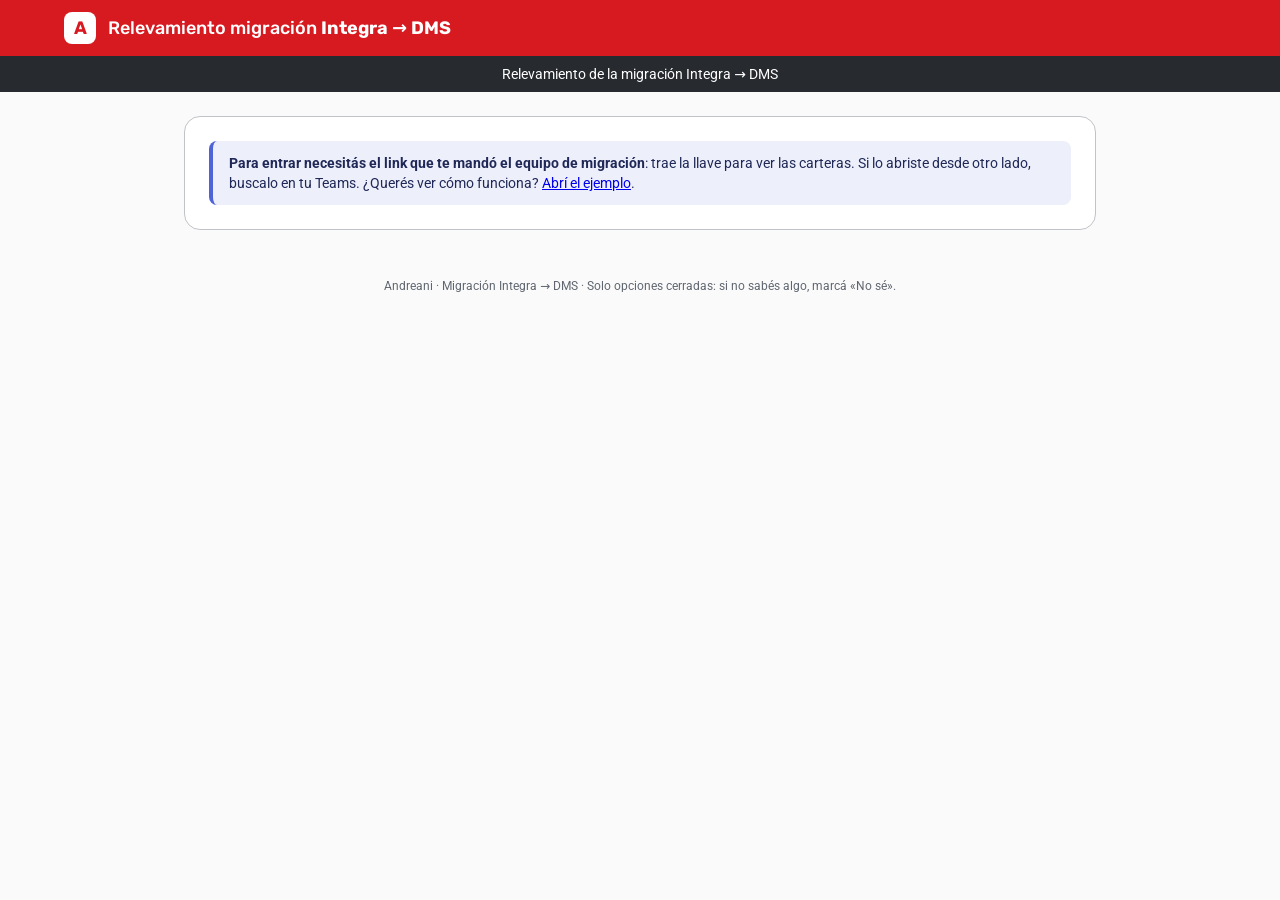
<file: index.html>
<!doctype html>
<html lang="es-AR">
<head>
<meta charset="utf-8">
<meta name="viewport" content="width=device-width, initial-scale=1">
<title>Relevamiento migración Integra → DMS · Andreani</title>
<meta name="robots" content="noindex">
<meta name="referrer" content="no-referrer">
<link rel="preconnect" href="https://fonts.googleapis.com">
<link rel="stylesheet" href="https://fonts.googleapis.com/css2?family=Roboto:wght@400;500;700&family=Rubik:wght@500;700&display=swap">
<link rel="stylesheet" href="rel.css?v=0.2.5">
<link rel="stylesheet" href="atajo.css?v=0.2.5">
</head>
<body>
<a class="saltar" href="#principal">Ir al contenido</a>
<header class="top">
  <div class="top-in">
    <div class="marca"><span class="logo" aria-hidden="true">A</span><span>Relevamiento migración <strong>Integra → DMS</strong></span></div>
    <div class="quien" id="quienBox" hidden>Cartera de <strong id="quien">—</strong> <button type="button" class="btn-top" id="btnCambiar">Cambiar</button></div>
  </div>
</header>
<div class="proto-banner" id="banner" role="note">Cargando…</div>
<div id="principal">
<main class="sel-wrap" id="vistaSel" aria-live="polite"></main>
<main class="wrap" id="vistaRel" hidden>
  <aside class="lateral">
    <div class="avance">
      <span class="avance-l">Tu avance</span>
      <div class="avance-b" role="progressbar" aria-label="Avance del relevamiento" aria-valuemin="0" aria-valuemax="100" aria-valuenow="0"><span id="avanceBar"></span></div>
      <span class="small" id="avanceTxt"></span>
    </div>
    <nav aria-label="Secciones del relevamiento"><ol class="pasos" id="pasos"></ol></nav>
  </aside>
  <section class="principal">
    <h1 id="pasoT" tabindex="-1"></h1>
    <p class="bajada" id="pasoD"></p>
    <div id="cuerpo" tabindex="-1"></div>
    <div class="nav-pasos">
      <button type="button" class="btn btn-secondary" id="btnAnt">Anterior</button>
      <button type="button" class="btn btn-primary" id="btnSig">Siguiente</button>
    </div>
  </section>
</main>
</div>
<dialog id="dlgCopia" aria-labelledby="copiaT">
  <h2 id="copiaT"></h2>
  <p class="small" id="copiaD"></p>
  <fieldset class="copia-l"><legend class="sr-only">Contratos a los que copiar</legend><div id="copiaL"></div></fieldset>
  <div class="dlg-acc">
    <button type="button" class="btn btn-ghost" id="copiaNo">Cancelar</button>
    <button type="button" class="btn btn-primary" id="copiaOk">Copiar</button>
  </div>
</dialog>
<footer class="pie">Andreani · Migración Integra → DMS · Solo opciones cerradas: si no sabés algo, marcá «No sé».</footer>
<script src="catalogos.js?v=0.2.5"></script>
<script src="demo.js?v=0.2.5"></script>
<script src="datos.js?v=0.2.5"></script>
<script src="app.js?v=0.2.6"></script>
<script src="seleccion.js?v=0.2.6"></script>
</body>
</html>
</file>
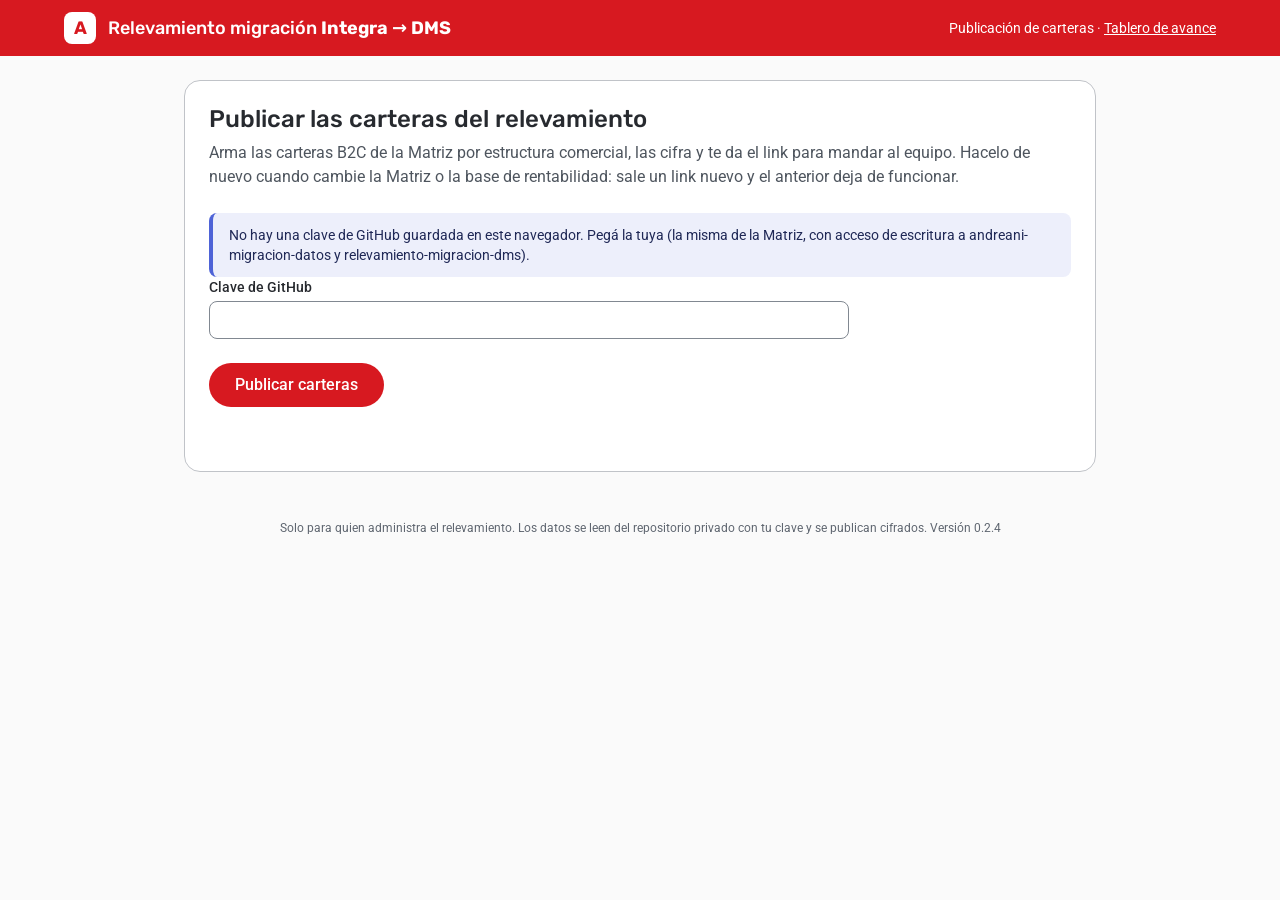
<file: publicar.html>
<!doctype html>
<html lang="es-AR">
<head>
<meta charset="utf-8">
<meta name="viewport" content="width=device-width, initial-scale=1">
<title>Publicar carteras · Relevamiento migración Integra → DMS</title>
<meta name="robots" content="noindex">
<meta name="referrer" content="no-referrer">
<link rel="preconnect" href="https://fonts.googleapis.com">
<link rel="stylesheet" href="https://fonts.googleapis.com/css2?family=Roboto:wght@400;500;700&family=Rubik:wght@500;700&display=swap">
<link rel="stylesheet" href="rel.css?v=0.2.4">
</head>
<body>
<header class="top">
  <div class="top-in">
    <div class="marca"><span class="logo" aria-hidden="true">A</span><span>Relevamiento migración <strong>Integra → DMS</strong></span></div>
    <div class="quien">Publicación de carteras · <a href="tablero.html" style="color:inherit">Tablero de avance</a></div>
  </div>
</header>
<main class="sel-wrap">
  <div class="sel-card">
    <h1>Publicar las carteras del relevamiento</h1>
    <p class="bajada">Arma las carteras B2C de la Matriz por estructura comercial, las cifra y te da el link para mandar al equipo. Hacelo de nuevo cuando cambie la Matriz o la base de rentabilidad: sale un link nuevo y el anterior deja de funcionar.</p>
    <div id="estadoClave"></div>
    <div class="sel-acc"><button type="button" class="btn btn-primary" id="btnPub">Publicar carteras</button></div>
    <ol class="pub-pasos" id="pasosPub" aria-live="polite"></ol>
    <div id="resultado" aria-live="polite"></div>
  </div>
</main>
<footer class="pie">Solo para quien administra el relevamiento. Los datos se leen del repositorio privado con tu clave y se publican cifrados. <span id="verPub"></span></footer>
<script src="datos.js?v=0.2.4"></script>
<script src="publicar.js?v=0.2.4"></script>
</body>
</html>
</file>
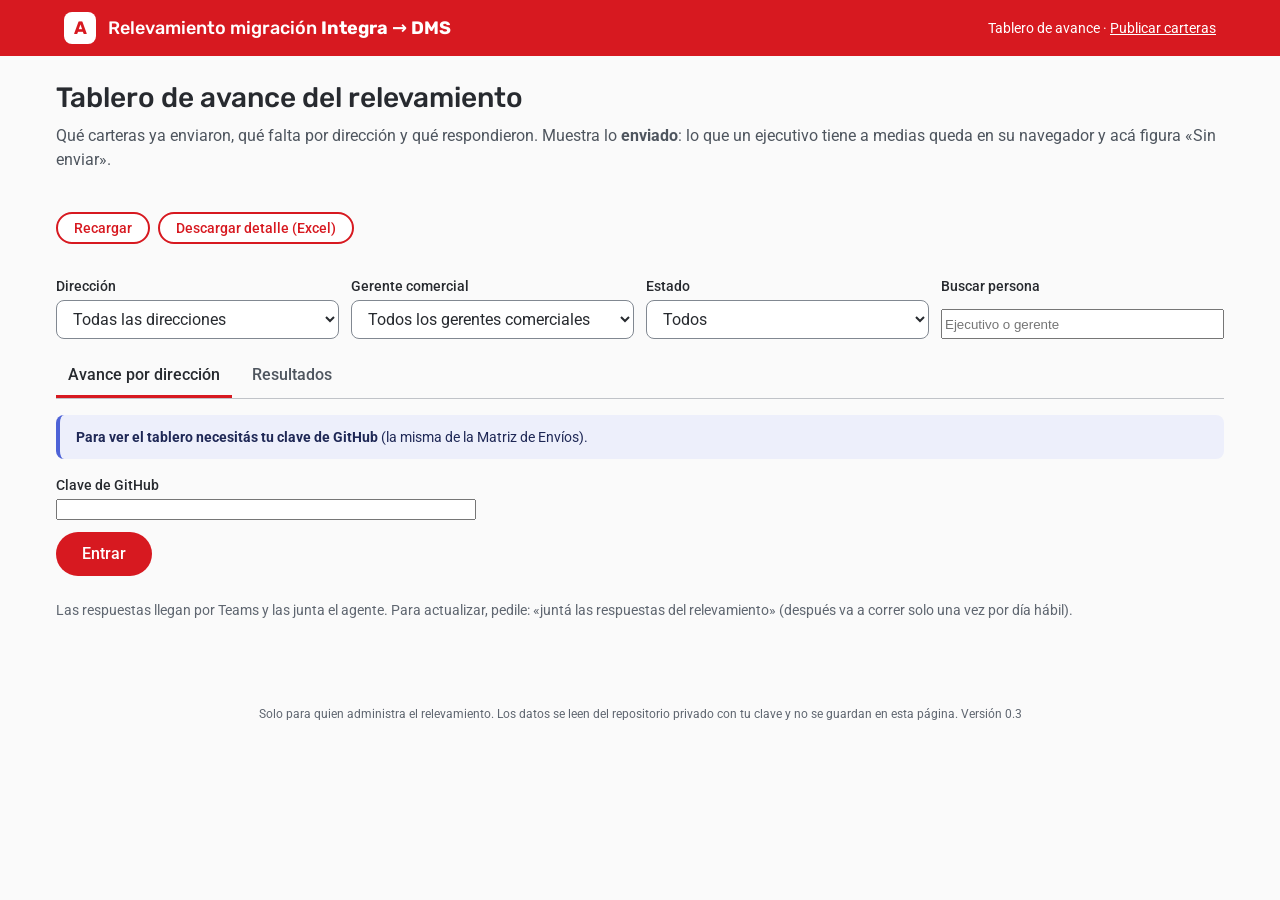
<file: tablero.html>
<!doctype html>
<html lang="es-AR">
<head>
<meta charset="utf-8">
<meta name="viewport" content="width=device-width, initial-scale=1">
<title>Tablero · Relevamiento migración Integra → DMS</title>
<meta name="robots" content="noindex">
<meta name="referrer" content="no-referrer">
<link rel="preconnect" href="https://fonts.googleapis.com">
<link rel="stylesheet" href="https://fonts.googleapis.com/css2?family=Roboto:wght@400;500;700&family=Rubik:wght@500;700&display=swap">
<link rel="stylesheet" href="rel.css?v=0.3">
<link rel="stylesheet" href="tablero.css?v=0.3">
</head>
<body>
<a class="saltar" href="#principal">Ir al contenido</a>
<header class="top">
  <div class="top-in">
    <div class="marca"><span class="logo" aria-hidden="true">A</span><span>Relevamiento migración <strong>Integra → DMS</strong></span></div>
    <div class="quien">Tablero de avance · <a class="tb-top-lnk" href="publicar.html">Publicar carteras</a></div>
  </div>
</header>
<main class="tb-wrap" id="principal">
  <div class="tb-cab">
    <div>
      <h1>Tablero de avance del relevamiento</h1>
      <p class="bajada">Qué carteras ya enviaron, qué falta por dirección y qué respondieron. Muestra lo <strong>enviado</strong>: lo que un ejecutivo tiene a medias queda en su navegador y acá figura «Sin enviar».</p>
    </div>
    <div class="tb-cab-acc">
      <button type="button" class="btn btn-secondary btn-sm" id="btnRecargar">Recargar</button>
      <button type="button" class="btn btn-secondary btn-sm" id="btnCsv">Descargar detalle (Excel)</button>
    </div>
  </div>
  <div class="pub-stats tb-kpis" id="kpis" aria-live="polite"></div>
  <div class="tb-filtros" role="search" aria-label="Filtros del tablero">
    <div class="campo"><label for="fDir">Dirección</label><select id="fDir"><option value="">Todas las direcciones</option></select></div>
    <div class="campo"><label for="fGc">Gerente comercial</label><select id="fGc"><option value="">Todos los gerentes comerciales</option></select></div>
    <div class="campo"><label for="fEstado">Estado</label><select id="fEstado"><option value="">Todos</option><option value="sin">Sin enviar</option><option value="env">Enviadas</option><option value="ns">Con «No sé» o incompletas</option><option value="ok">Enviadas completas</option></select></div>
    <div class="campo"><label for="fQ">Buscar persona</label><input type="search" id="fQ" autocomplete="off" placeholder="Ejecutivo o gerente"></div>
  </div>
  <div class="tb-vistas" role="group" aria-label="Vista">
    <button type="button" class="tb-vista" data-vista="avance" aria-pressed="true">Avance por dirección</button>
    <button type="button" class="tb-vista" data-vista="resultados" aria-pressed="false">Resultados</button>
  </div>
  <div id="cuerpo" aria-live="polite"></div>
  <p class="small tb-nota">Las respuestas llegan por Teams y las junta el agente. Para actualizar, pedile: «juntá las respuestas del relevamiento» (después va a correr solo una vez por día hábil).</p>
</main>
<footer class="pie">Solo para quien administra el relevamiento. Los datos se leen del repositorio privado con tu clave y no se guardan en esta página. Versión 0.3</footer>
<script src="catalogos.js?v=0.3"></script>
<script src="datos.js?v=0.3"></script>
<script src="consolidar.js?v=0.3"></script>
<script src="tablero.js?v=0.3"></script>
</body>
</html>
</file>
<file: rel.css>
/* Relevamiento migración Integra → DMS · v0.2 · Design System Andreani (tokens) + paleta D-045 */
:root {
  --c-red-50: #fbe8e9; --c-red-600: #d71920; --c-red-700: #b6040b; --c-red-800: #810f13;
  --c-gray-000: #ffffff; --c-gray-50: #fafafa; --c-gray-100: #dfe1e3; --c-gray-200: #c0c3c8; --c-gray-400: #818891;
  --c-gray-500: #616a75; --c-gray-600: #4e555e; --c-gray-700: #3a4046; --c-gray-800: #272a2f; --c-gray-900: #1d2023;
  --c-color-bg: var(--c-gray-50); --c-color-surface: var(--c-gray-000);
  --c-color-text-strong: var(--c-gray-800); --c-color-text: var(--c-gray-600); --c-color-text-subtle: #5f6670;
  --c-color-border-subtle: var(--c-gray-200); --c-color-border-strong: var(--c-gray-400);
  --c-color-fill-primary: var(--c-red-600); --c-color-fill-primary-hover: var(--c-red-700); --c-color-fill-primary-subtle: var(--c-red-50);
  --c-color-success: #1f7e5a; --c-color-success-subtle: #ddf3ea; --c-color-success-strong: #0c3224;
  --c-color-info: #4e63d7; --c-color-info-subtle: #edeffb; --c-color-info-strong: #1f2856;
  --c-color-warning: #e86427; --c-color-warning-subtle: #fdefe9; --c-color-warning-strong: #5d2810;
  --c-border-radius-xsmall: 4px; --c-border-radius-small: 8px; --c-border-radius-medium: 16px; --c-border-radius-xlarge: 99px;
  --c-spacing-1: 4px; --c-spacing-2: 8px; --c-spacing-3: 12px; --c-spacing-4: 16px; --c-spacing-5: 24px; --c-spacing-6: 32px; --c-spacing-7: 48px;
  --c-font-family-headline: "Rubik", system-ui, sans-serif; --c-font-family-body: "Roboto", system-ui, sans-serif;
  --shadow-bottom-subtle: 0 1px 2px #4e555e40;
  --shadow-focus-regular: 0 0 0 3px var(--c-gray-000), 0 0 0 5px var(--c-red-800);
}
* { box-sizing: border-box; }
body { margin: 0; background: var(--c-color-bg); color: var(--c-color-text); font: 400 16px/24px var(--c-font-family-body); }
h1, h2, h3 { font-family: var(--c-font-family-headline); color: var(--c-color-text-strong); margin: 0; }
h1 { font-size: 24px; line-height: 28px; font-weight: 500; }
h2 { font-size: 20px; line-height: 24px; font-weight: 500; }
h3 { font-size: 16px; line-height: 22px; font-weight: 500; }
:focus-visible { outline: 2px solid transparent; box-shadow: var(--shadow-focus-regular); border-radius: var(--c-border-radius-xsmall); }
[hidden] { display: none !important; }
.sr-only, .sr { position: absolute; width: 1px; height: 1px; padding: 0; margin: -1px; overflow: hidden; clip: rect(0 0 0 0); white-space: nowrap; border: 0; }
.small { font-size: 14px; line-height: 20px; color: var(--c-color-text-subtle); }
.saltar { position: absolute; left: -999px; top: 0; background: var(--c-gray-000); padding: var(--c-spacing-2) var(--c-spacing-4); z-index: 10; }
.saltar:focus { left: var(--c-spacing-4); }

/* barra superior */
.top { background: var(--c-color-fill-primary); color: var(--c-gray-000); }
.top-in { max-width: 1200px; margin: 0 auto; padding: var(--c-spacing-3) var(--c-spacing-5); display: flex; gap: var(--c-spacing-4); align-items: center; justify-content: space-between; flex-wrap: wrap; }
.marca { display: flex; align-items: center; gap: var(--c-spacing-3); font: 500 18px/22px var(--c-font-family-headline); }
.logo { width: 32px; height: 32px; border-radius: var(--c-border-radius-small); background: var(--c-gray-000); color: var(--c-color-fill-primary); display: grid; place-items: center; font-weight: 700; }
.quien { font-size: 14px; line-height: 20px; }
.proto-banner { background: var(--c-gray-800); color: var(--c-gray-000); text-align: center; font-size: 14px; line-height: 20px; padding: var(--c-spacing-2) var(--c-spacing-4); }

/* layout */
.wrap { max-width: 1200px; margin: 0 auto; padding: var(--c-spacing-5); display: grid; grid-template-columns: 280px 1fr; gap: var(--c-spacing-5); align-items: start; }
.lateral { position: sticky; top: var(--c-spacing-4); background: var(--c-color-surface); border: 1px solid var(--c-color-border-subtle); border-radius: var(--c-border-radius-medium); padding: var(--c-spacing-4); }
.principal { background: var(--c-color-surface); border: 1px solid var(--c-color-border-subtle); border-radius: var(--c-border-radius-medium); padding: var(--c-spacing-5); min-width: 0; }
.bajada { margin: var(--c-spacing-2) 0 var(--c-spacing-5); }
.wrap > * { min-width: 0; }
@media (max-width: 900px) { .wrap { grid-template-columns: minmax(0, 1fr); padding: var(--c-spacing-4); } .lateral { position: static; } .principal { padding: var(--c-spacing-4); } }

/* avance y pasos */
.avance { display: grid; gap: var(--c-spacing-2); margin-bottom: var(--c-spacing-4); }
.avance-l { font: 500 14px/20px var(--c-font-family-body); color: var(--c-color-text-strong); }
.avance-b { height: 8px; background: var(--c-gray-100); border-radius: var(--c-border-radius-xlarge); overflow: hidden; }
.avance-b span { display: block; height: 100%; width: 0; background: var(--c-color-fill-primary); transition: width .3s; }
.pasos { list-style: none; margin: 0; padding: 0; display: grid; gap: var(--c-spacing-1); }
.paso { width: 100%; display: flex; gap: var(--c-spacing-3); align-items: center; text-align: left; background: none; border: 0; border-radius: var(--c-border-radius-small); padding: var(--c-spacing-2); cursor: pointer; font: inherit; color: var(--c-color-text); }
.paso:hover { background: var(--c-gray-50); }
.paso.activo { background: var(--c-color-fill-primary-subtle); color: var(--c-color-text-strong); }
.paso-n { flex: none; width: 28px; height: 28px; border-radius: var(--c-border-radius-xlarge); display: grid; place-items: center; border: 2px solid var(--c-color-border-strong); font-weight: 500; font-size: 14px; }
.paso.activo .paso-n { border-color: var(--c-color-fill-primary); background: var(--c-color-fill-primary); color: var(--c-gray-000); }
.paso.ok .paso-n { border-color: var(--c-color-success); color: var(--c-color-success); }
.paso.ok.activo .paso-n { background: var(--c-color-success); color: var(--c-gray-000); }
.paso-t { display: grid; font-size: 14px; line-height: 20px; font-weight: 500; }
.paso-e { font-size: 12px; line-height: 16px; font-weight: 400; color: var(--c-color-text-subtle); }
@media (max-width: 900px) { .pasos { grid-auto-flow: column; overflow-x: auto; } .paso { min-width: 170px; } }

/* clientes y contratos */
.cli { border: 1px solid var(--c-color-border-subtle); border-radius: var(--c-border-radius-small); margin-bottom: var(--c-spacing-4); overflow: hidden; }
.cli-t { background: var(--c-gray-50); padding: var(--c-spacing-3) var(--c-spacing-4); border-bottom: 1px solid var(--c-color-border-subtle); display: flex; flex-wrap: wrap; gap: var(--c-spacing-2); align-items: baseline; }
.cli-sap { font: 400 14px/20px var(--c-font-family-body); color: var(--c-color-text-subtle); }
.cto { padding: var(--c-spacing-4); display: grid; gap: var(--c-spacing-3); }
.cli-l .cto + .cto { border-top: 1px solid var(--c-gray-100); }
.cto-cab { display: flex; flex-wrap: wrap; gap: var(--c-spacing-2) var(--c-spacing-3); align-items: center; }
.cto-nro { font: 500 14px/20px var(--c-font-family-body); color: var(--c-color-text-strong); font-variant-numeric: tabular-nums; }
.cto-srv { font-size: 14px; line-height: 20px; }
.ok-tag { color: var(--c-color-success); font-weight: 700; margin-left: auto; }
.sub { display: grid; gap: var(--c-spacing-2); padding-left: var(--c-spacing-4); border-left: 3px solid var(--c-gray-100); }
.sub-t { font-size: 14px; line-height: 20px; font-weight: 500; }

/* opciones: botones segmentados (radio) */
.seg { display: flex; flex-wrap: wrap; gap: var(--c-spacing-2); }
.seg-op { cursor: pointer; border: 1px solid var(--c-color-border-strong); border-radius: var(--c-border-radius-xlarge); padding: var(--c-spacing-1) var(--c-spacing-4); min-height: 36px; display: inline-flex; align-items: center; font: 500 14px/20px var(--c-font-family-body); color: var(--c-color-text-strong); background: var(--c-color-surface); }
.seg-op:hover { background: var(--c-gray-50); }
.seg-op.ns { border-style: dashed; }
input.sr:checked + .seg-op { background: var(--c-color-fill-primary); border-color: var(--c-color-fill-primary); color: var(--c-gray-000); }
input.sr:focus-visible + .seg-op, input.sr:focus-visible + .card-op { box-shadow: var(--shadow-focus-regular); }

/* opciones: tarjetas (ciclo de vida) */
.cards { display: grid; grid-template-columns: repeat(auto-fill, minmax(190px, 1fr)); gap: var(--c-spacing-3); }
.card-op { cursor: pointer; display: grid; gap: var(--c-spacing-1); align-content: start; border: 2px solid var(--c-color-border-subtle); border-radius: var(--c-border-radius-small); padding: var(--c-spacing-3); background: var(--c-color-surface); height: 100%; }
.card-op:hover { border-color: var(--c-color-border-strong); }
.card-op.ns { border-style: dashed; }
.card-n { font: 500 14px/20px var(--c-font-family-body); color: var(--c-color-text-strong); }
.card-c { font-size: 12px; line-height: 16px; color: var(--c-color-text-subtle); font-family: ui-monospace, monospace; }
input.sr:checked + .card-op { border-color: var(--c-color-fill-primary); background: var(--c-color-fill-primary-subtle); }
.chip { justify-self: start; font-size: 12px; line-height: 16px; padding: 2px var(--c-spacing-2); border-radius: var(--c-border-radius-xsmall); background: var(--c-gray-100); color: var(--c-color-text-strong); }

/* campos */
.campo { display: grid; gap: var(--c-spacing-1); }
.campo label { font: 500 14px/20px var(--c-font-family-body); color: var(--c-color-text-strong); }
select, textarea { font: 400 16px/24px var(--c-font-family-body); color: var(--c-color-text-strong); border: 1px solid var(--c-color-border-strong); border-radius: var(--c-border-radius-small); padding: var(--c-spacing-2) var(--c-spacing-3); background: var(--c-color-surface); max-width: 100%; }
select { max-width: 640px; }
textarea { width: 100%; font-size: 14px; }
.cond-txt { margin: 0; font-size: 14px; line-height: 20px; background: var(--c-gray-50); border-radius: var(--c-border-radius-small); padding: var(--c-spacing-2) var(--c-spacing-3); max-width: 640px; }
.acc { display: flex; justify-content: flex-end; }
.acc:empty { display: none; }

/* botones */
.btn { font: 500 16px/24px var(--c-font-family-body); border-radius: var(--c-border-radius-xlarge); padding: var(--c-spacing-2) var(--c-spacing-5); border: 2px solid transparent; cursor: pointer; }
.btn-sm { font-size: 14px; line-height: 20px; padding: var(--c-spacing-1) var(--c-spacing-4); }
.btn-primary { background: var(--c-color-fill-primary); color: var(--c-gray-000); }
.btn-primary:hover { background: var(--c-color-fill-primary-hover); }
.btn-secondary { background: var(--c-color-surface); color: var(--c-color-fill-primary); border-color: var(--c-color-fill-primary); }
.btn-secondary:hover { background: var(--c-color-fill-primary-subtle); }
.btn-ghost { background: none; color: var(--c-red-700); }
.btn-ghost:hover { background: var(--c-color-fill-primary-subtle); }
.btn:disabled { background: var(--c-gray-100); color: var(--c-gray-500); border-color: var(--c-gray-100); cursor: not-allowed; }
.lnk { background: none; border: 0; padding: 0; font: inherit; color: inherit; text-decoration: underline; cursor: pointer; font-weight: 500; }
.nav-pasos { display: flex; justify-content: space-between; gap: var(--c-spacing-3); margin-top: var(--c-spacing-5); padding-top: var(--c-spacing-4); border-top: 1px solid var(--c-gray-100); }
.nav-pasos #btnSig { margin-left: auto; }
.envio { display: flex; flex-wrap: wrap; gap: var(--c-spacing-3); margin: var(--c-spacing-5) 0 var(--c-spacing-2); }

/* alertas */
.alert { border-radius: var(--c-border-radius-small); padding: var(--c-spacing-3) var(--c-spacing-4); margin-bottom: var(--c-spacing-4); border-left: 4px solid; font-size: 14px; line-height: 20px; }
.alert-info { background: var(--c-color-info-subtle); border-color: var(--c-color-info); color: var(--c-color-info-strong); }
.alert-success { background: var(--c-color-success-subtle); border-color: var(--c-color-success); color: var(--c-color-success-strong); }
.alert-warning { background: var(--c-color-warning-subtle); border-color: var(--c-color-warning); color: var(--c-color-warning-strong); }

/* tabla resumen */
.tabla-wrap { overflow-x: auto; border: 1px solid var(--c-color-border-subtle); border-radius: var(--c-border-radius-small); }
table { border-collapse: collapse; width: 100%; font-size: 14px; line-height: 20px; }
th, td { text-align: left; padding: var(--c-spacing-2) var(--c-spacing-3); border-bottom: 1px solid var(--c-gray-100); white-space: nowrap; }
thead th { background: var(--c-gray-50); color: var(--c-color-text-strong); font-weight: 500; }

/* diálogo copiar */
dialog { border: 0; border-radius: var(--c-border-radius-medium); padding: var(--c-spacing-5); max-width: 560px; width: calc(100% - 32px); color: var(--c-color-text); }
dialog::backdrop { background: #1d2023b2; }
.copia-l { border: 0; padding: 0; margin: var(--c-spacing-4) 0; display: grid; gap: var(--c-spacing-2); max-height: 50vh; overflow: auto; }
.chk { display: flex; gap: var(--c-spacing-2); align-items: baseline; font-size: 14px; line-height: 20px; color: var(--c-color-text-strong); }
.chk input { accent-color: var(--c-color-fill-primary); width: 18px; height: 18px; }
.dlg-acc { display: flex; justify-content: flex-end; gap: var(--c-spacing-3); }
.pie { text-align: center; font-size: 12px; line-height: 16px; color: var(--c-color-text-subtle); padding: var(--c-spacing-5); }

/* v0.2 · selección de cartera (D-126) */
.btn-top { margin-left: var(--c-spacing-2); background: none; color: var(--c-gray-000); border: 1px solid var(--c-gray-000); border-radius: var(--c-border-radius-xlarge); padding: 2px var(--c-spacing-3); font: 500 14px/20px var(--c-font-family-body); cursor: pointer; }
.btn-top:hover { background: var(--c-red-700); }
.btn-top:focus-visible { box-shadow: 0 0 0 2px var(--c-red-600), 0 0 0 4px var(--c-gray-000); }
.sel-wrap { max-width: 960px; margin: 0 auto; padding: var(--c-spacing-5); }
.sel-card { background: var(--c-color-surface); border: 1px solid var(--c-color-border-subtle); border-radius: var(--c-border-radius-medium); padding: var(--c-spacing-5); }
.sel-card .alert { margin: 0; }
.sel-grid { display: grid; grid-template-columns: repeat(2, minmax(0, 1fr)); gap: var(--c-spacing-4); }
.sel-grid select { width: 100%; max-width: none; }
.sel-grid select:disabled { background: var(--c-gray-50); color: var(--c-gray-500); }
.sel-acc { display: flex; flex-wrap: wrap; gap: var(--c-spacing-3); align-items: center; margin: var(--c-spacing-5) 0; }
.sel-busca { border-top: 1px solid var(--c-gray-100); padding-top: var(--c-spacing-5); }
.sel-busca input { font: 400 16px/24px var(--c-font-family-body); color: var(--c-color-text-strong); border: 1px solid var(--c-color-border-strong); border-radius: var(--c-border-radius-small); padding: var(--c-spacing-2) var(--c-spacing-3); max-width: 480px; width: 100%; }
.ayuda { font-size: 12px; line-height: 16px; color: var(--c-color-text-subtle); }
.res-busca { list-style: none; margin: var(--c-spacing-3) 0 0; padding: 0; display: grid; gap: var(--c-spacing-2); }
.res-op { width: 100%; text-align: left; display: grid; gap: 2px; background: var(--c-color-surface); border: 1px solid var(--c-color-border-subtle); border-radius: var(--c-border-radius-small); padding: var(--c-spacing-2) var(--c-spacing-3); font: 400 14px/20px var(--c-font-family-body); color: var(--c-color-text-strong); cursor: pointer; }
.res-op:hover { border-color: var(--c-color-fill-primary); background: var(--c-color-fill-primary-subtle); }
.strong { font-weight: 500; }
@media (max-width: 700px) { .sel-grid { grid-template-columns: minmax(0, 1fr); } .sel-wrap { padding: var(--c-spacing-4); } .sel-card { padding: var(--c-spacing-4); } }

/* publicar.html */
.pub-pasos { margin: var(--c-spacing-4) 0; padding-left: var(--c-spacing-5); display: grid; gap: var(--c-spacing-2); }
.pub-link { width: 100%; font: 400 14px/20px ui-monospace, monospace; }
input.pub-link { color: var(--c-color-text-strong); border: 1px solid var(--c-color-border-strong); border-radius: var(--c-border-radius-small); padding: var(--c-spacing-2) var(--c-spacing-3); max-width: 640px; }
.pub-stats { display: grid; grid-template-columns: repeat(auto-fill, minmax(160px, 1fr)); gap: var(--c-spacing-3); margin: var(--c-spacing-4) 0; }
.pub-stat { border: 1px solid var(--c-color-border-subtle); border-radius: var(--c-border-radius-small); padding: var(--c-spacing-3); }
.pub-stat b { display: block; font: 500 24px/28px var(--c-font-family-headline); color: var(--c-color-text-strong); }
</file>
<file: atajo.css>
/* Atajo por cliente (D-128, v0.2.5) */
.atajo { display: flex; flex-wrap: wrap; align-items: center; gap: var(--c-spacing-2); padding: var(--c-spacing-2) var(--c-spacing-4); background: var(--c-color-surface); border-bottom: 1px dashed var(--c-color-border-subtle); }
.atajo-t { font: 500 14px/20px var(--c-font-family-body); color: var(--c-color-text-subtle, #555); margin-right: var(--c-spacing-1); }
.atajo-op { cursor: pointer; border: 1px solid var(--c-color-fill-primary); color: var(--c-color-fill-primary); background: var(--c-color-surface); border-radius: var(--c-border-radius-xlarge); padding: var(--c-spacing-1) var(--c-spacing-3); min-height: 32px; font: 500 14px/20px var(--c-font-family-body); }
.atajo-op:hover { background: var(--c-gray-50); }
.atajo-op.ns { border-style: dashed; border-color: var(--c-color-border-strong); color: var(--c-color-text-strong); }
.atajo-op:focus-visible { outline: none; box-shadow: var(--shadow-focus-regular); }
</file>
<file: tablero.css>
/* Tablero del relevamiento (T-024, E4, D-129). Paleta D-045: rojo de marca para avance, verde solo «Enviado», naranja solo «No sé / incompleto». */
.tb-wrap { max-width: 1200px; margin: 0 auto; padding: var(--c-spacing-5) var(--c-spacing-4) var(--c-spacing-7); }
.tb-cab { display: flex; flex-wrap: wrap; gap: var(--c-spacing-4); justify-content: space-between; align-items: flex-start; }
.tb-cab h1 { font: 500 28px/36px var(--c-font-family-headline); color: var(--c-color-text-strong); margin: 0 0 var(--c-spacing-2); }
.tb-cab-acc, .tb-dir-acc { display: flex; flex-wrap: wrap; gap: var(--c-spacing-2); align-items: center; }
.tb-dir-acc { flex-direction: column; align-items: flex-end; max-width: 320px; text-align: right; }
.tb-kpis .pub-stat span { display: block; }
.tb-filtros { display: grid; grid-template-columns: repeat(auto-fit, minmax(200px, 1fr)); gap: var(--c-spacing-3); margin: var(--c-spacing-4) 0; }
.tb-vistas { display: flex; gap: var(--c-spacing-2); margin-bottom: var(--c-spacing-4); border-bottom: 1px solid var(--c-color-border-subtle); }
.tb-vista { background: none; border: 0; border-bottom: 3px solid transparent; padding: var(--c-spacing-2) var(--c-spacing-3); font: 500 16px/24px var(--c-font-family-body); color: var(--c-color-text); cursor: pointer; }
.tb-vista[aria-pressed="true"] { border-bottom-color: var(--c-color-fill-primary); color: var(--c-color-text-strong); }
.tb-vista:focus-visible { outline: none; box-shadow: var(--shadow-focus-regular); }
.tb-dir { border: 1px solid var(--c-color-border-subtle); border-radius: var(--c-border-radius-small); padding: var(--c-spacing-4); margin-bottom: var(--c-spacing-5); background: var(--c-color-surface); }
.tb-dir-cab { display: flex; flex-wrap: wrap; gap: var(--c-spacing-4); justify-content: space-between; margin-bottom: var(--c-spacing-3); }
.tb-dir-cab > div:first-child { flex: 1 1 380px; }
.tb-dir h2 { font: 500 20px/28px var(--c-font-family-headline); margin: 0 0 var(--c-spacing-1); color: var(--c-color-text-strong); }
.tb-barra { height: 8px; background: var(--c-gray-100); border-radius: 4px; overflow: hidden; margin-top: var(--c-spacing-2); min-width: 80px; }
.tb-barra span { display: block; height: 100%; background: var(--c-color-fill-primary); }
.tb-mini { width: 30%; }
.tb-chip { display: inline-block; border-radius: 999px; padding: 0 var(--c-spacing-2); font-size: 13px; line-height: 22px; border: 1px solid; }
.e-sin { color: var(--c-gray-700); border-color: var(--c-gray-400); background: var(--c-gray-50); }
.e-ok { color: var(--c-color-success-strong); border-color: var(--c-color-success); background: var(--c-color-success-subtle); }
.e-ns { color: var(--c-color-warning-strong); border-color: var(--c-color-warning); background: var(--c-color-warning-subtle); }
.tb-grid { display: grid; grid-template-columns: repeat(auto-fit, minmax(420px, 1fr)); gap: var(--c-spacing-4); }
.tb-res h3 { font: 500 18px/24px var(--c-font-family-headline); margin: 0; color: var(--c-color-text-strong); }
.tb-res .small { display: block; margin-bottom: var(--c-spacing-2); }
.tb-res td { white-space: normal; }
.tb-clave { max-width: 420px; margin: var(--c-spacing-3) 0; }
.tb-nota { margin-top: var(--c-spacing-5); }
.tb-top-lnk { color: inherit; }
@media (max-width: 640px) { .tb-grid { grid-template-columns: 1fr; } .tb-dir-acc { align-items: flex-start; text-align: left; } }
</file>
